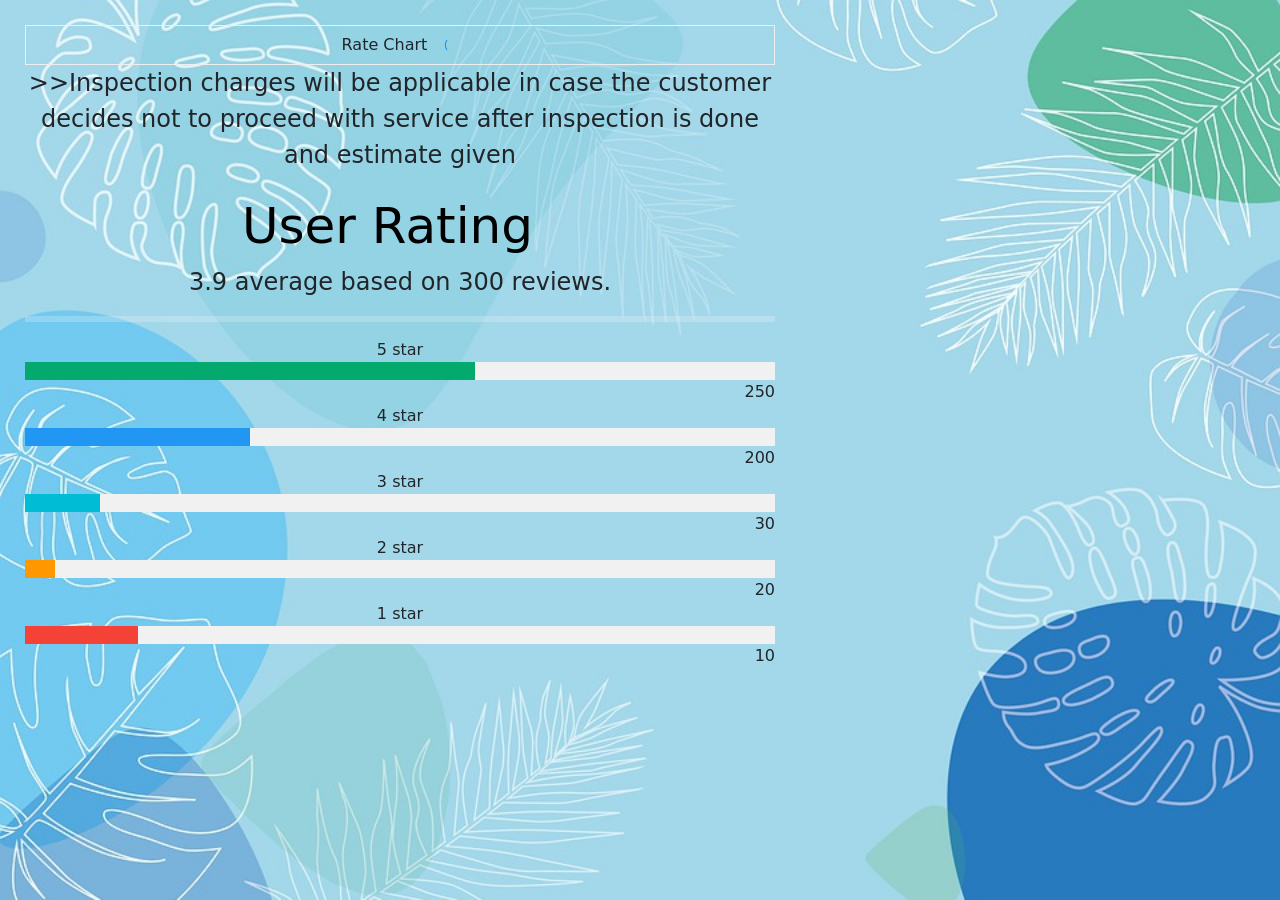
<file: acservice.html>
<!DOCTYPE html>
<html lang="en">
<head>
  <link rel="stylesheet" href="service.css">
  <link href="https://cdn.jsdelivr.net/npm/bootstrap@5.2.2/dist/css/bootstrap.min.css" rel="stylesheet">
  <body>
  <section id="service">
  <div class="columns">
    <ul class="price">
      <button class="btn">Rate Chart</button>
      <div class="dropdown">
        <button class="btn" style="border-left:1px solid #0d8bf2">
          <i class="fa fa-caret-down"></i>
        </button>
            <div class="dropdown-content">
              <a href="loginregister.html">Inspection Charges -- ₹ 300</a>
              <a href="loginregister.html">General Service -- ₹ 449</a>
              <a href="loginregister.html">Installation Charge (Window AC) -- ₹ 600</a>
              <a href="loginregister.html">Uninstallation Charge (Window AC) -- ₹ 500</a>
              <a href="loginregister.html">Installation Charge (Split AC) -- ₹ 1300</a>
              <a href="loginregister.html">Uninstallation Charge (Split AC)-- ₹ 750</a>
              <a href="loginregister.html">Gas Charging 1 Tonne -- ₹ 1800</a>
              <a href="loginregister.html">Gas Charging 1.5 Tonne -- ₹ 2200</a>
              <a href="loginregister.html">Gas Charging 2 Tonne -- ₹ 2600</a>

            </div>
      </div>
    </ul>
    <p>>>Inspection charges will be applicable in case the customer decides not to proceed with service after inspection is done and estimate given</p>
 <span class="heading">User Rating</span>
 <span class="fa fa-star checked"></span>
 <span class="fa fa-star checked"></span>
 <span class="fa fa-star checked"></span>
 <span class="fa fa-star checked"></span>
 <span class="fa fa-star"></span>
 <p>3.9 average based on 300 reviews.</p>
 <hr style="border:3px solid #f1f1f1">
 
 <div class="row">
   <div class="side">
     <div>5 star</div>
   </div>
   <div class="middle">
     <div class="bar-container">
       <div class="bar-5"></div>
     </div>
   </div>
   <div class="side right">
     <div>250</div>
   </div>
   <div class="side">
     <div>4 star</div>
   </div>
   <div class="middle">
     <div class="bar-container">
       <div class="bar-4"></div>
     </div>
   </div>
   <div class="side right">
     <div>200</div>
   </div>
   <div class="side">
     <div>3 star</div>
   </div>
   <div class="middle">
     <div class="bar-container">
       <div class="bar-3"></div>
     </div>
   </div>
   <div class="side right">
     <div>30</div>
   </div>
   <div class="side">
     <div>2 star</div>
   </div>
   <div class="middle">
     <div class="bar-container">
       <div class="bar-2"></div>
     </div>
   </div>
   <div class="side right">
     <div>20</div>
   </div>
   <div class="side">
     <div>1 star</div>
   </div>
   <div class="middle">
     <div class="bar-container">
       <div class="bar-1"></div>
     </div>
   </div>
   <div class="side right">
     <div>10</div>
   </div>
 </div>
</body>
</file>
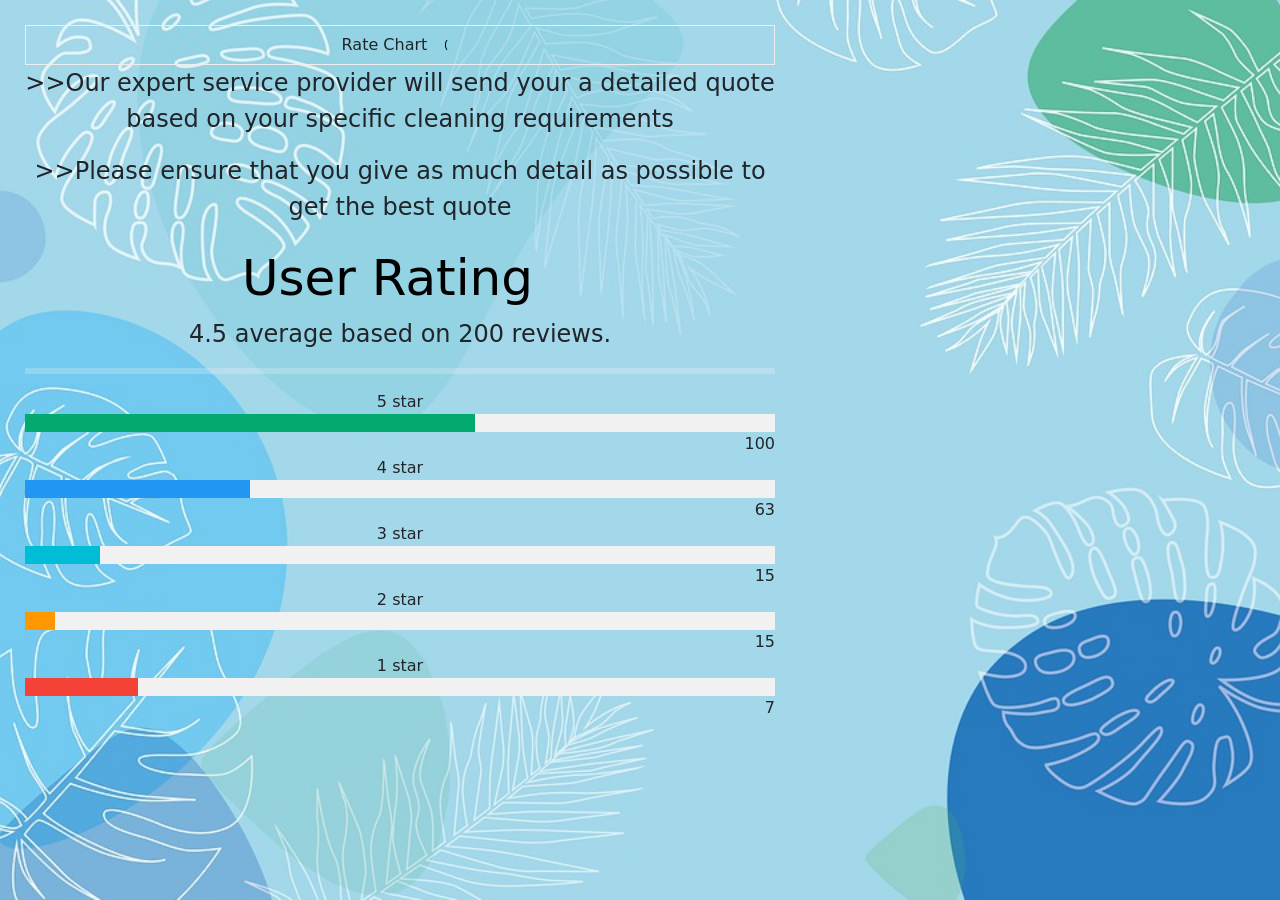
<file: cleaning.html>
<!DOCTYPE html>
<html lang="en">
<head>
  <link rel="stylesheet" href="service.css">
  <link href="https://cdn.jsdelivr.net/npm/bootstrap@5.2.2/dist/css/bootstrap.min.css" rel="stylesheet">
  <section id="service">
  <div class="columns">
    <ul class="price">
      <button class="btn">Rate Chart</button>
<div class="dropdown">
  <button class="btn" style="border-left:1px solid black">
    <i class="fa fa-caret-down"></i>
  </button>
      <div class="dropdown-content">
        <a href="loginregister.html">Regular deep cleaning-- ₹699</a>
        <a href="loginregister.html">Descaling -- ₹889</a>
        <a href="loginregister.html">Premium -- ₹1199</a>
      </div>
</div>
    </ul>
    <p>>>Our expert service provider will send your a detailed quote based on your specific cleaning requirements</p>
    <p>>>Please ensure that you give as much detail as possible to get the best quote</p>
 <span class="heading">User Rating</span>
 <span class="fa fa-star checked"></span>
 <span class="fa fa-star checked"></span>
 <span class="fa fa-star checked"></span>
 <span class="fa fa-star checked"></span>
 <span class="fa fa-star"></span>
 <p>4.5 average based on 200 reviews.</p>
 <hr style="border:3px solid #f1f1f1">
 
 <div class="row">
   <div class="side">
     <div>5 star</div>
   </div>
   <div class="middle">
     <div class="bar-container">
       <div class="bar-5"></div>
     </div>
   </div>
   <div class="side right">
     <div>100</div>
   </div>
   <div class="side">
     <div>4 star</div>
   </div>
   <div class="middle">
     <div class="bar-container">
       <div class="bar-4"></div>
     </div>
   </div>
   <div class="side right">
     <div>63</div>
   </div>
   <div class="side">
     <div>3 star</div>
   </div>
   <div class="middle">
     <div class="bar-container">
       <div class="bar-3"></div>
     </div>
   </div>
   <div class="side right">
     <div>15</div>
   </div>
   <div class="side">
     <div>2 star</div>
   </div>
   <div class="middle">
     <div class="bar-container">
       <div class="bar-2"></div>
     </div>
   </div>
   <div class="side right">
     <div>15</div>
   </div>
   <div class="side">
     <div>1 star</div>
   </div>
   <div class="middle">
     <div class="bar-container">
       <div class="bar-1"></div>
     </div>
   </div>
   <div class="side right">
     <div>7</div>
   </div>
 </div>
</file>
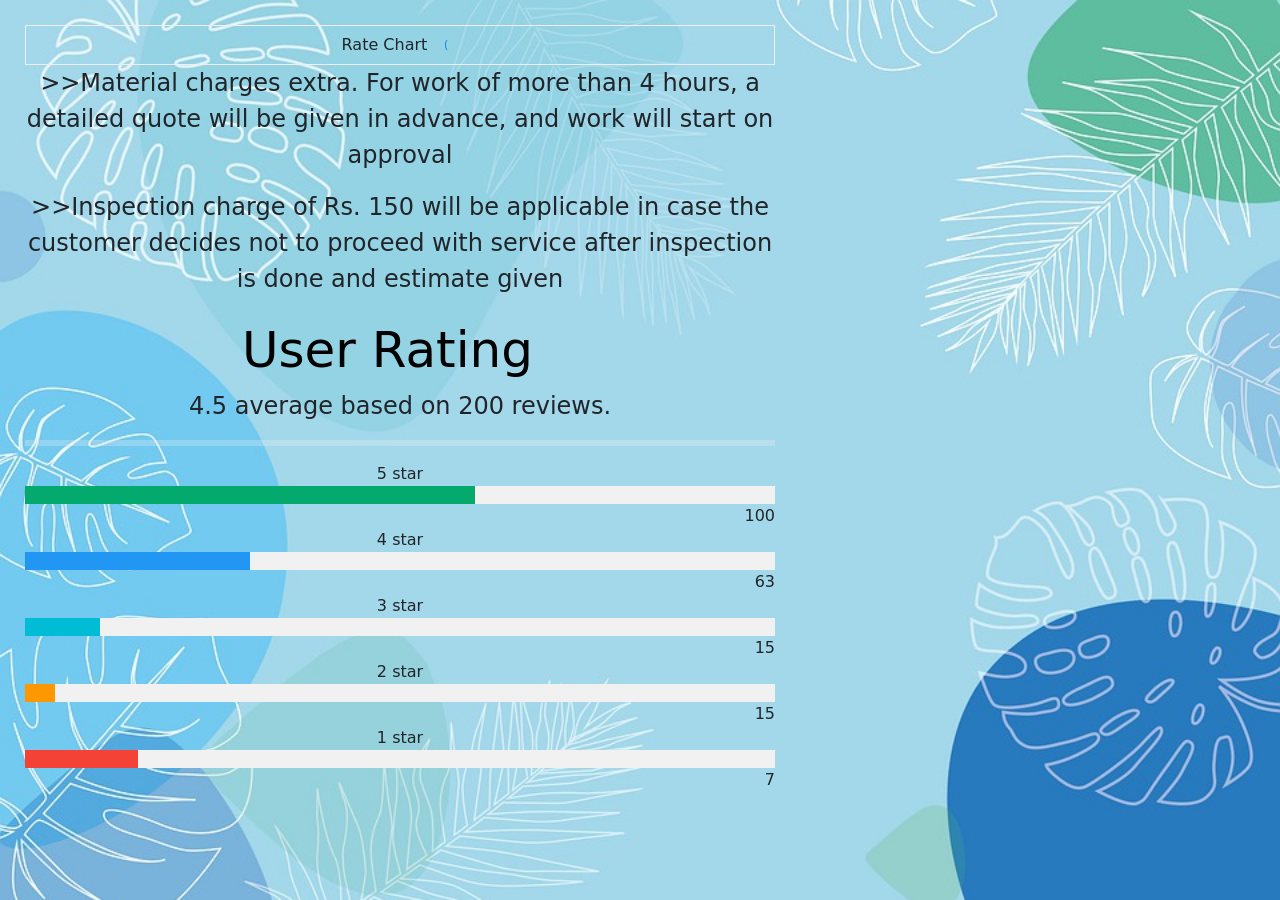
<file: electrician.html>
<!DOCTYPE html>
<html lang="en">
<head>
  <link rel="stylesheet" href="service.css">
  <link href="https://cdn.jsdelivr.net/npm/bootstrap@5.2.2/dist/css/bootstrap.min.css" rel="stylesheet">
  <section id="service">
  <div class="columns">
    <ul class="price">
      <button class="btn">Rate Chart</button>
      <div class="dropdown">
        <button class="btn" style="border-left:1px solid #0d8bf2">
          <i class="fa fa-caret-down"></i>
        </button>
            <div class="dropdown-content">
              <a href="loginregister.html">First 1 Hrs -- ₹329</a>
              <a href="loginregister.html">Upto 1.5 Hrs -- ₹449</a>
              <a href="loginregister.html">Upto 2 Hrs -- ₹549</a>
              <a href="loginregister.html">Upto 2.5 Hrs -- ₹639</a>
              <a href="loginregister.html">Upto 3 Hrs -- ₹729</a>
              <a href="loginregister.html">Upto 3.5 Hrs -- ₹ 809</a>

            </div>
      </div>
    </ul>
    <p>>>Material charges extra. For work of more than 4 hours, a detailed quote will be given in advance, and work will start on approval</p>
    <p>>>Inspection charge of Rs. 150 will be applicable in case the customer decides not to proceed with service after inspection is done and estimate given</p>
 <span class="heading">User Rating</span>
 <span class="fa fa-star checked"></span>
 <span class="fa fa-star checked"></span>
 <span class="fa fa-star checked"></span>
 <span class="fa fa-star checked"></span>
 <span class="fa fa-star"></span>
 <p>4.5 average based on 200 reviews.</p>
 <hr style="border:3px solid #f1f1f1">
 
 <div class="row">
   <div class="side">
     <div>5 star</div>
   </div>
   <div class="middle">
     <div class="bar-container">
       <div class="bar-5"></div>
     </div>
   </div>
   <div class="side right">
     <div>100</div>
   </div>
   <div class="side">
     <div>4 star</div>
   </div>
   <div class="middle">
     <div class="bar-container">
       <div class="bar-4"></div>
     </div>
   </div>
   <div class="side right">
     <div>63</div>
   </div>
   <div class="side">
     <div>3 star</div>
   </div>
   <div class="middle">
     <div class="bar-container">
       <div class="bar-3"></div>
     </div>
   </div>
   <div class="side right">
     <div>15</div>
   </div>
   <div class="side">
     <div>2 star</div>
   </div>
   <div class="middle">
     <div class="bar-container">
       <div class="bar-2"></div>
     </div>
   </div>
   <div class="side right">
     <div>15</div>
   </div>
   <div class="side">
     <div>1 star</div>
   </div>
   <div class="middle">
     <div class="bar-container">
       <div class="bar-1"></div>
     </div>
   </div>
   <div class="side right">
     <div>7</div>
   </div>
 </div>
</file>
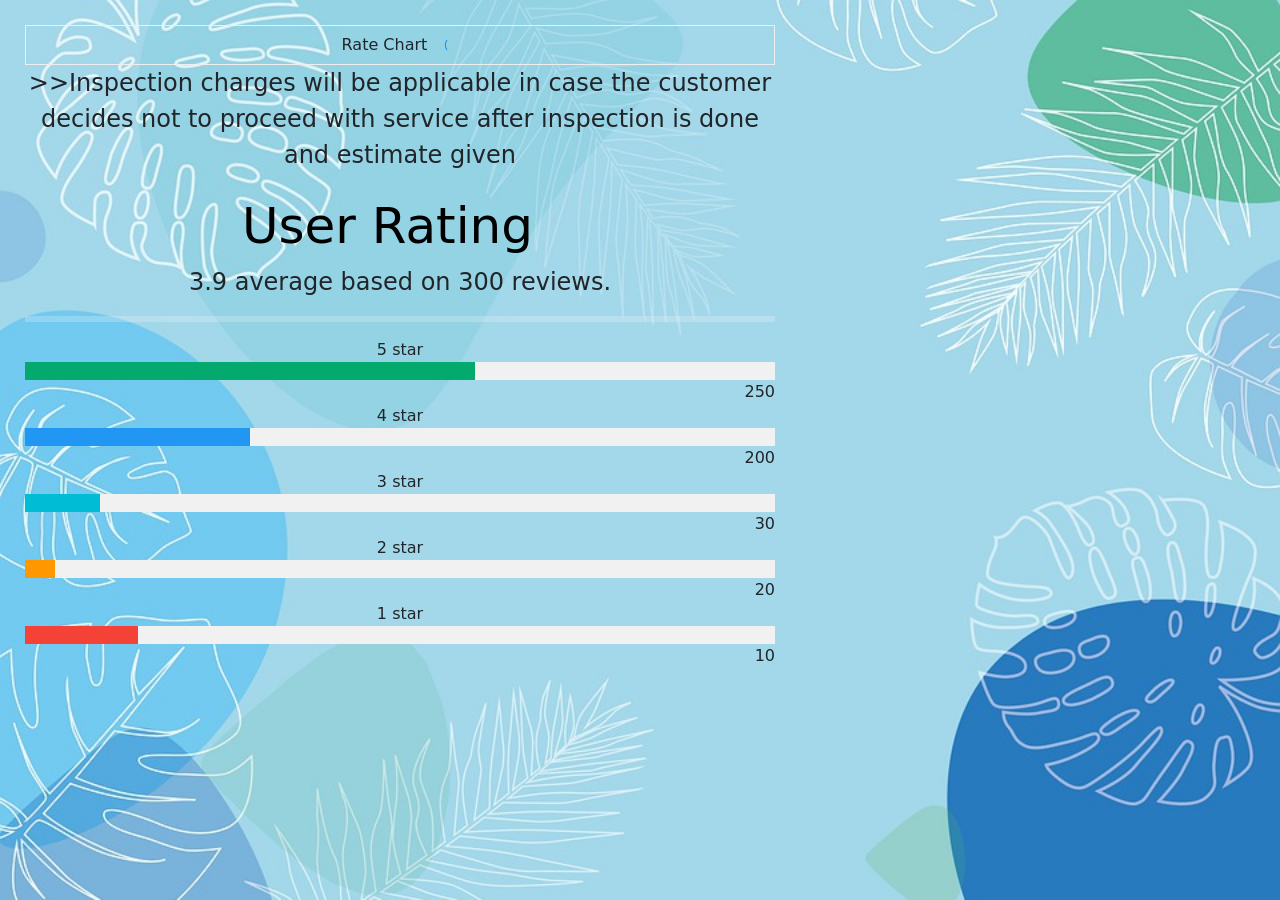
<file: laundry.html>
<!DOCTYPE html>
<html lang="en">
<head>
  <link rel="stylesheet" href="service.css">
  <link href="https://cdn.jsdelivr.net/npm/bootstrap@5.2.2/dist/css/bootstrap.min.css" rel="stylesheet">
  <section id="service">
  <div class="columns">
    <ul class="price">
      <button class="btn">Rate Chart</button>
      <div class="dropdown">
        <button class="btn" style="border-left:1px solid #0d8bf2">
          <i class="fa fa-caret-down"></i>
        </button>
            <div class="dropdown-content">
              <a href="loginregister.html">Up to weight 4.5 kgs -- ₹269 – ₹300</a>
              <a href="loginregister.html">Up to weight 5.5 kgs -- ₹299 – ₹330</a>
              <a href="loginregister.html">Up to weight 6.5 kgs -- ₹289 – ₹310</a>
              <a href="loginregister.html">Up to weight 7 kgs   -- ₹309 – ₹350</a>
              <a href="loginregister.html">Blanket/ Quilt -- ₹369 – ₹400</a>
              <a href="loginregister.html">Silk Saree -- ₹299 – ₹350</a>
              <a href="loginregister.html">Curtain -- ₹379 – ₹410</a>
              <a href="loginregister.html">Lehenga -- ₹699 – ₹760</a>

            </div>
      </div>
    </ul>
    <p>>>Inspection charges will be applicable in case the customer decides not to proceed with service after inspection is done and estimate given</p>
 <span class="heading">User Rating</span>
 <span class="fa fa-star checked"></span>
 <span class="fa fa-star checked"></span>
 <span class="fa fa-star checked"></span>
 <span class="fa fa-star checked"></span>
 <span class="fa fa-star"></span>
 <p>3.9 average based on 300 reviews.</p>
 <hr style="border:3px solid #f1f1f1">
 
 <div class="row">
   <div class="side">
     <div>5 star</div>
   </div>
   <div class="middle">
     <div class="bar-container">
       <div class="bar-5"></div>
     </div>
   </div>
   <div class="side right">
     <div>250</div>
   </div>
   <div class="side">
     <div>4 star</div>
   </div>
   <div class="middle">
     <div class="bar-container">
       <div class="bar-4"></div>
     </div>
   </div>
   <div class="side right">
     <div>200</div>
   </div>
   <div class="side">
     <div>3 star</div>
   </div>
   <div class="middle">
     <div class="bar-container">
       <div class="bar-3"></div>
     </div>
   </div>
   <div class="side right">
     <div>30</div>
   </div>
   <div class="side">
     <div>2 star</div>
   </div>
   <div class="middle">
     <div class="bar-container">
       <div class="bar-2"></div>
     </div>
   </div>
   <div class="side right">
     <div>20</div>
   </div>
   <div class="side">
     <div>1 star</div>
   </div>
   <div class="middle">
     <div class="bar-container">
       <div class="bar-1"></div>
     </div>
   </div>
   <div class="side right">
     <div>10</div>
   </div>
 </div>
</file>
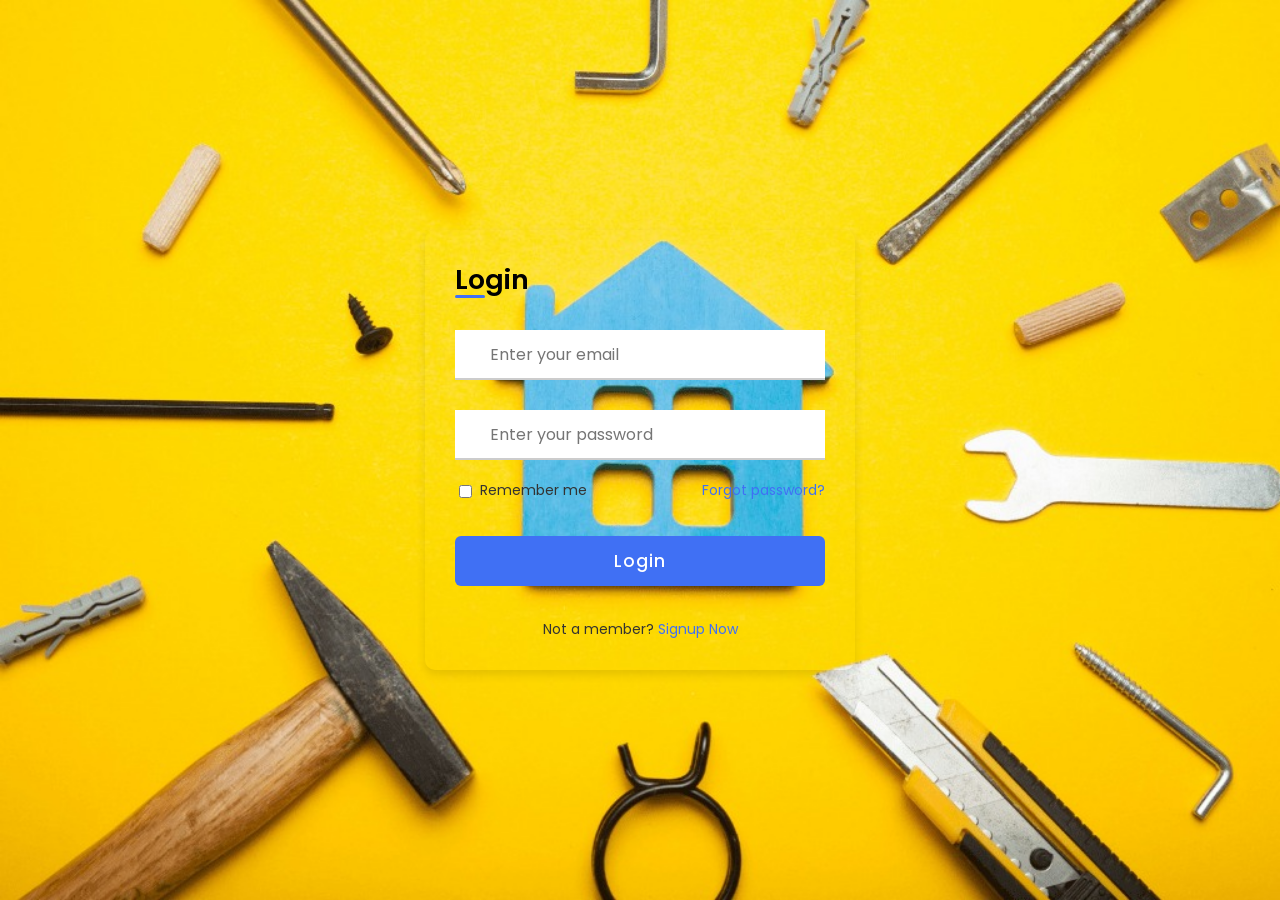
<file: loginregister.html>
<!DOCTYPE html>
<html lang="en">
<head>
    <meta charset="UTF-8">
    <meta http-equiv="X-UA-Compatible" content="IE=edge">
    <meta name="viewport" content="width=device-width, initial-scale=1.0">
    <link rel="stylesheet" href="https://unicons.iconscout.com/release/v4.0.0/css/line.css">
    <link rel="stylesheet" href="loginregister.css">
</head>
<body>
    
    <div class="container">
        <div class="forms">
            <div class="form login">
                <span class="title">Login</span>

                <form action="#">
                    <div class="input-field">
                        <input type="text" placeholder="Enter your email" required>
                        <i class="uil uil-envelope icon"></i>
                    </div>
                    <div class="input-field">
                        <input type="password" class="password" placeholder="Enter your password" required>
                        <i class="uil uil-lock icon"></i>
                        <i class="uil uil-eye-slash showHidePw"></i>
                    </div>

                    <div class="checkbox-text">
                        <div class="checkbox-content">
                            <input type="checkbox" id="logCheck">
                            <label for="logCheck" class="text">Remember me</label>
                        </div>
                        
                        <a href="#" class="text">Forgot password?</a>
                    </div>

                    <div class="input-field button">
                        <a href="pop.html">
                        <input type="button" value="Login">
                        </a>
                    </div>
                </form>

                <div class="login-signup">
                    <span class="text">Not a member?
                        <a href="#" class="text signup-link">Signup Now</a>
                    </span>
                </div>
            </div>
            <div class="form signup">
                <span class="title">Registration</span>

                <form action="#">
                    <div class="input-field">
                        <input type="text" placeholder="Enter your name" required>
                        <i class="uil uil-user"></i>
                    </div>
                    <div class="input-field">
                        <input type="text" placeholder="Enter your email" required>
                        <i class="uil uil-envelope icon"></i>
                    </div>
                    <div class="input-field">
                        <input type="password" class="password" placeholder="Create a password" required>
                        <i class="uil uil-lock icon"></i>
                    </div>
                    <div class="input-field">
                        <input type="password" class="password" placeholder="Confirm a password" required>
                        <i class="uil uil-lock icon"></i>
                        <i class="uil uil-eye-slash showHidePw"></i>
                    </div>

                    <div class="checkbox-text">
                        <div class="checkbox-content">
                            <input type="checkbox" id="termCon">
                            <label for="termCon" class="text">I accepted all terms and conditions</label>
                        </div>
                    </div>

                    <div class="input-field button">
                        <a href="submitbutton.html">
                        <input type="button" value="Signup">
                        </a>
                    </div> 
                </form>

                <div class="login-signup">
                    <span class="text">Already a member?
                        <a href="#" class="text login-link">Login Now</a>
                    </span>
                </div>
            </div>
        </div>
    </div>
    
    <script>
        const container = document.querySelector(".container"),
      pwShowHide = document.querySelectorAll(".showHidePw"),
      pwFields = document.querySelectorAll(".password"),
      signUp = document.querySelector(".signup-link"),
      login = document.querySelector(".login-link");
    pwShowHide.forEach(eyeIcon =>{
        eyeIcon.addEventListener("click", ()=>{
            pwFields.forEach(pwField =>{
                if(pwField.type ==="password"){
                    pwField.type = "text";

                    pwShowHide.forEach(icon =>{
                        icon.classList.replace("uil-eye-slash", "uil-eye");
                    })
                }else{
                    pwField.type = "password";

                    pwShowHide.forEach(icon =>{
                        icon.classList.replace("uil-eye", "uil-eye-slash");
                    })
                }
            }) 
        })
    })
    signUp.addEventListener("click", ( )=>{
        container.classList.add("active");
    });
    login.addEventListener("click", ( )=>{
        container.classList.remove("active");
    });
    </script>
</body>
</html>
</file>
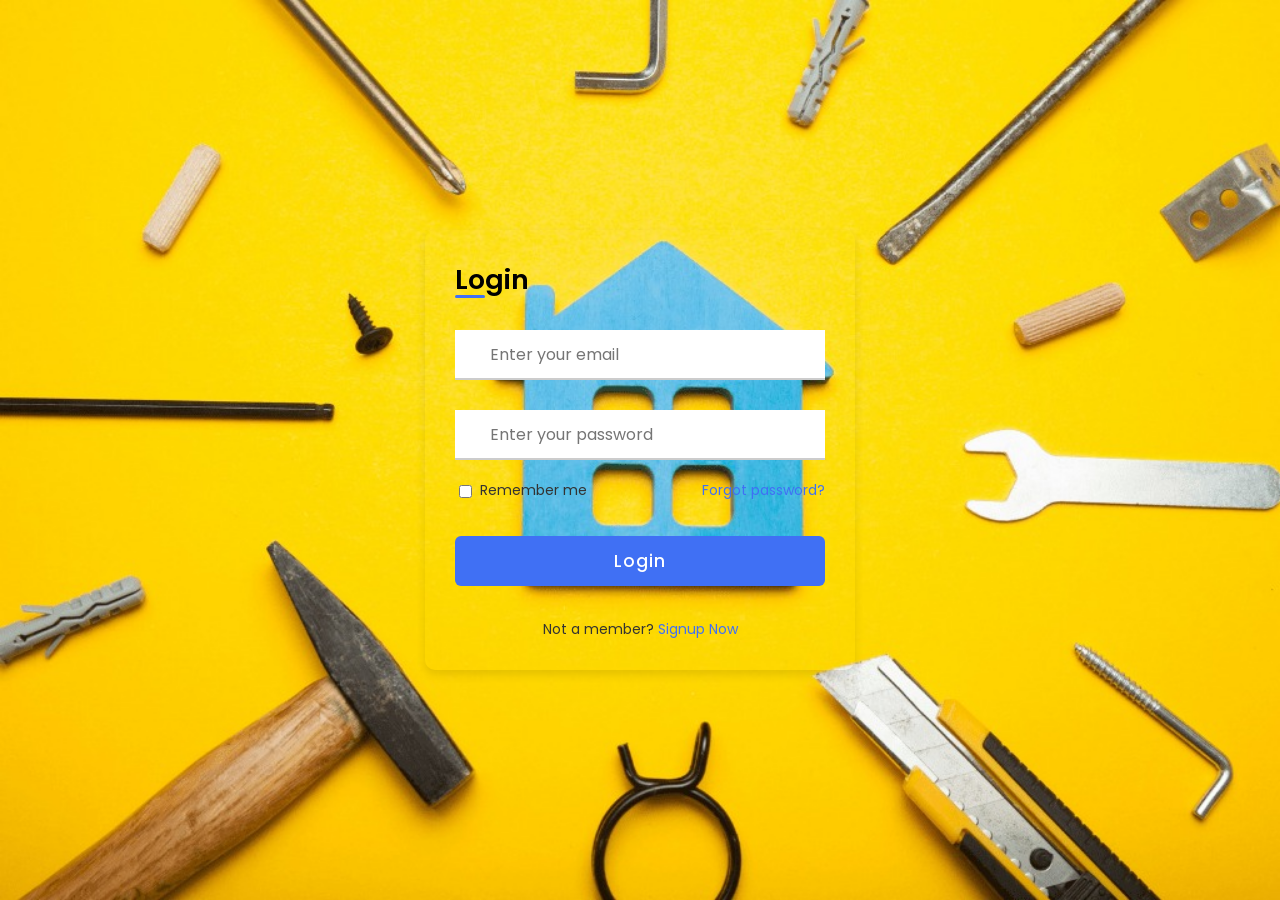
<file: loginregister1.html>
<!DOCTYPE html>
<html lang="en">
<head>
    <meta charset="UTF-8">
    <meta http-equiv="X-UA-Compatible" content="IE=edge">
    <meta name="viewport" content="width=device-width, initial-scale=1.0">
    <link rel="stylesheet" href="https://unicons.iconscout.com/release/v4.0.0/css/line.css">
    <link rel="stylesheet" href="loginregister.css">
</head>
<body>
    
    <div class="container">
        <div class="forms">
            <div class="form login">
                <span class="title">Login</span>

                <form action="#">
                    <div class="input-field">
                        <input type="text" placeholder="Enter your email" required>
                        <i class="uil uil-envelope icon"></i>
                    </div>
                    <div class="input-field">
                        <input type="password" class="password" placeholder="Enter your password" required>
                        <i class="uil uil-lock icon"></i>
                        <i class="uil uil-eye-slash showHidePw"></i>
                    </div>

                    <div class="checkbox-text">
                        <div class="checkbox-content">
                            <input type="checkbox" id="logCheck">
                            <label for="logCheck" class="text">Remember me</label>
                        </div>
                        
                        <a href="#" class="text">Forgot password?</a>
                    </div>

                    <div class="input-field button">
                        <a href="pop1.html">
                        <input type="button" value="Login">
                        </a>
                    </div>
                </form>

                <div class="login-signup">
                    <span class="text">Not a member?
                        <a href="#" class="text signup-link">Signup Now</a>
                    </span>
                </div>
            </div>
            <div class="form signup">
                <span class="title">Registration</span>

                <form action="#">
                    <div class="input-field">
                        <input type="text" placeholder="Enter your name" required>
                        <i class="uil uil-user"></i>
                    </div>
                    <div class="input-field">
                        <input type="text" placeholder="Enter your email" required>
                        <i class="uil uil-envelope icon"></i>
                    </div>
                    <div class="input-field">
                        <input type="password" class="password" placeholder="Create a password" required>
                        <i class="uil uil-lock icon"></i>
                    </div>
                    <div class="input-field">
                        <input type="password" class="password" placeholder="Confirm a password" required>
                        <i class="uil uil-lock icon"></i>
                        <i class="uil uil-eye-slash showHidePw"></i>
                    </div>

                    <div class="checkbox-text">
                        <div class="checkbox-content">
                            <input type="checkbox" id="termCon">
                            <label for="termCon" class="text">I accepted all terms and conditions</label>
                        </div>
                    </div>

                    <div class="input-field button">
                        <a href="submitbutton.html">
                        <input type="button" value="Signup">
                        </a>
                    </div> 
                </form>

                <div class="login-signup">
                    <span class="text">Already a member?
                        <a href="#" class="text login-link">Login Now</a>
                    </span>
                </div>
            </div>
        </div>
    </div>
    
    <script>
        const container = document.querySelector(".container"),
      pwShowHide = document.querySelectorAll(".showHidePw"),
      pwFields = document.querySelectorAll(".password"),
      signUp = document.querySelector(".signup-link"),
      login = document.querySelector(".login-link");
    pwShowHide.forEach(eyeIcon =>{
        eyeIcon.addEventListener("click", ()=>{
            pwFields.forEach(pwField =>{
                if(pwField.type ==="password"){
                    pwField.type = "text";

                    pwShowHide.forEach(icon =>{
                        icon.classList.replace("uil-eye-slash", "uil-eye");
                    })
                }else{
                    pwField.type = "password";

                    pwShowHide.forEach(icon =>{
                        icon.classList.replace("uil-eye", "uil-eye-slash");
                    })
                }
            }) 
        })
    })
    signUp.addEventListener("click", ( )=>{
        container.classList.add("active");
    });
    login.addEventListener("click", ( )=>{
        container.classList.remove("active");
    });
    </script>
</body>
</html>
</file>
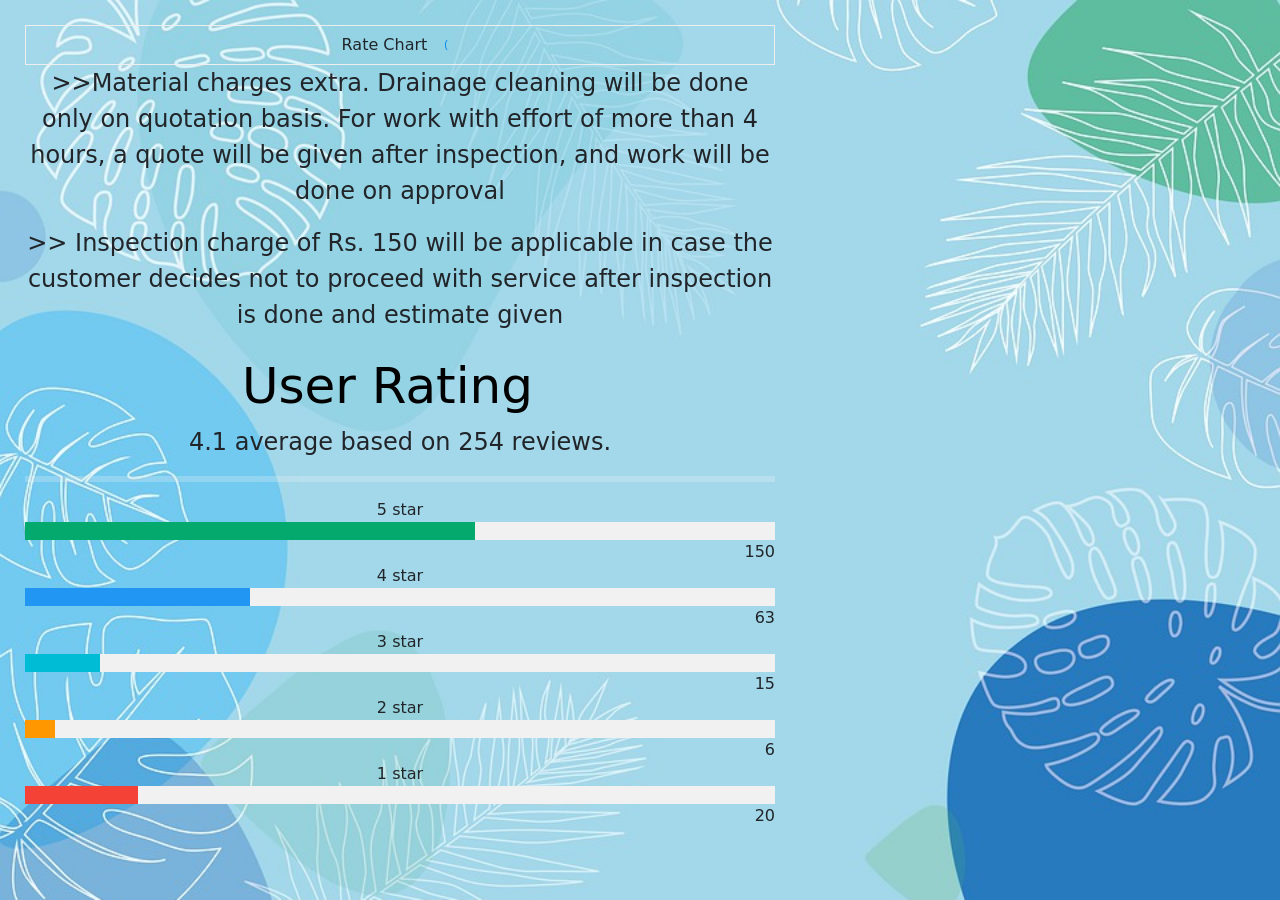
<file: plumbing.html>
<!DOCTYPE html>
<html lang="en">
<head>
  <link rel="stylesheet" href="service.css">
  <link href="https://cdn.jsdelivr.net/npm/bootstrap@5.2.2/dist/css/bootstrap.min.css" rel="stylesheet">
  <section id="service">
  <div class="columns">
    <ul class="price">
      <button class="btn">Rate Chart</button>
      <div class="dropdown">
        <button class="btn" style="border-left:1px solid #0d8bf2">
          <i class="fa fa-caret-down"></i>
        </button>
            <div class="dropdown-content">
              <a href="loginregister.html">First 1 Hrs -- ₹329</a>
              <a href="loginregister.html">Upto 1.5 Hrs -- ₹449</a>
              <a href="loginregister.html">Upto 2 Hrs -- ₹549</a>
              <a href="loginregister.html">Upto 2.5 Hrs -- ₹639</a>
              <a href="loginregister.html">Upto 3 Hrs -- ₹729</a>
              <a href="loginregister.html">Upto 3.5 Hrs -- ₹ 809</a>

            </div>
      </div>
    </ul>
    <p>>>Material charges extra. Drainage cleaning will be done only on quotation basis. For work with effort of more than 4 hours, a quote will be given after inspection, and work will be done on approval</p>
 <p>>> Inspection charge of Rs. 150 will be applicable in case the customer decides not to proceed with service after inspection is done and estimate given</p>
  
 <span class="heading">User Rating</span>
 <span class="fa fa-star checked"></span>
 <span class="fa fa-star checked"></span>
 <span class="fa fa-star checked"></span>
 <span class="fa fa-star checked"></span>
 <span class="fa fa-star"></span>
 <p>4.1 average based on 254 reviews.</p>
 <hr style="border:3px solid #f1f1f1">
 
 <div class="row">
   <div class="side">
     <div>5 star</div>
   </div>
   <div class="middle">
     <div class="bar-container">
       <div class="bar-5"></div>
     </div>
   </div>
   <div class="side right">
     <div>150</div>
   </div>
   <div class="side">
     <div>4 star</div>
   </div>
   <div class="middle">
     <div class="bar-container">
       <div class="bar-4"></div>
     </div>
   </div>
   <div class="side right">
     <div>63</div>
   </div>
   <div class="side">
     <div>3 star</div>
   </div>
   <div class="middle">
     <div class="bar-container">
       <div class="bar-3"></div>
     </div>
   </div>
   <div class="side right">
     <div>15</div>
   </div>
   <div class="side">
     <div>2 star</div>
   </div>
   <div class="middle">
     <div class="bar-container">
       <div class="bar-2"></div>
     </div>
   </div>
   <div class="side right">
     <div>6</div>
   </div>
   <div class="side">
     <div>1 star</div>
   </div>
   <div class="middle">
     <div class="bar-container">
       <div class="bar-1"></div>
     </div>
   </div>
   <div class="side right">
     <div>20</div>
   </div>
 </div>
</file>
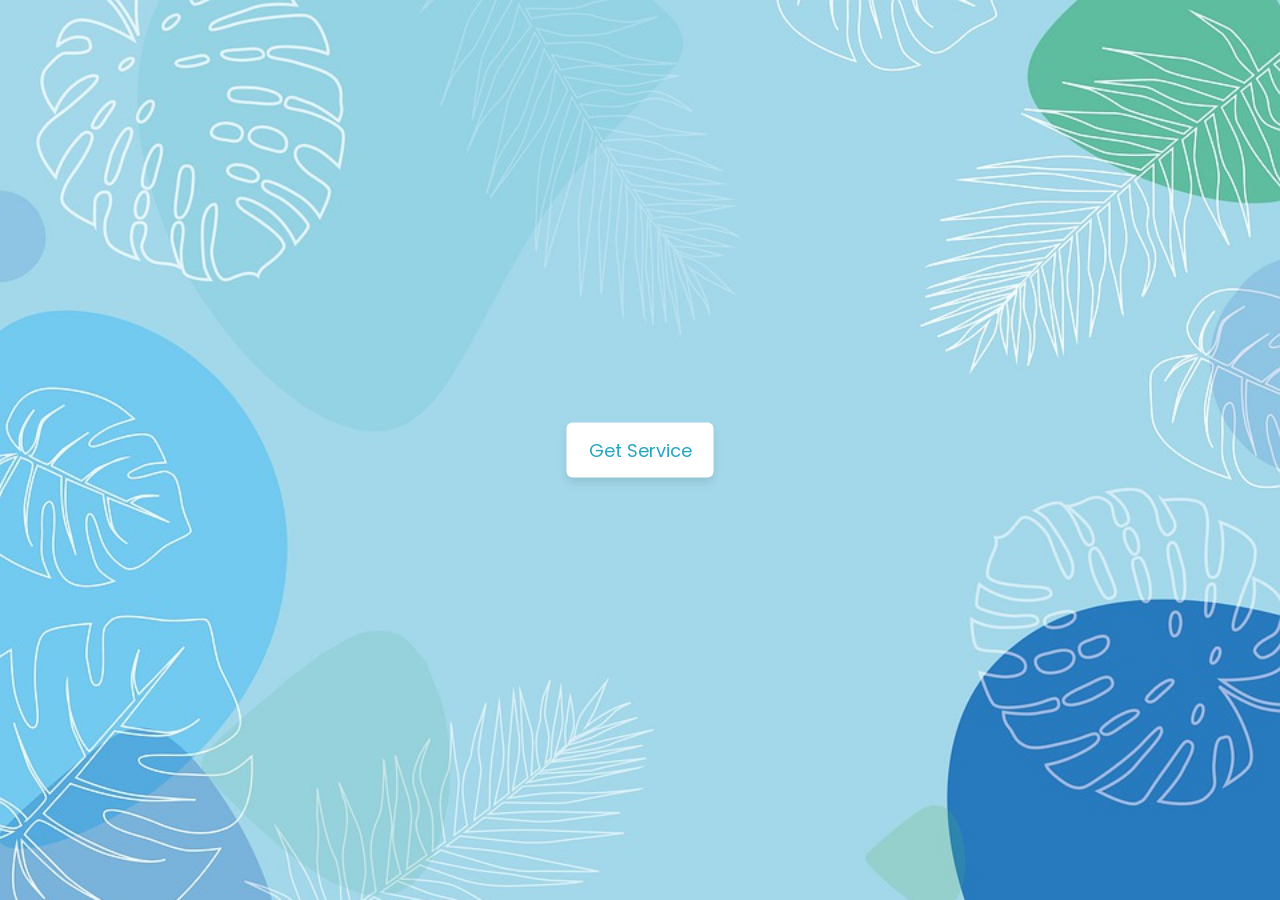
<file: pop.html>
<!DOCTYPE html>

<html lang="en">
  <head>
    <meta charset="UTF-8" />
    <meta http-equiv="X-UA-Compatible" content="IE=edge" />
    <meta name="viewport" content="width=device-width, initial-scale=1.0" />
    <link rel="stylesheet" href="pop.css" />
   
    <link rel="stylesheet" href="https://cdnjs.cloudflare.com/ajax/libs/font-awesome/6.2.0/css/all.min.css"/>
  </head>
  <body>
    <section>
      <button class="show-modal">Get Service</button>
      <span class="overlay"></span>

      <div class="modal-box">
        <i class="fa-regular fa-circle-check"></i>
        <h2>Booked</h2>
        <h3>Thank You for Being Our Valued Customer.</h3>

        <div class="button">
          <a href="index.html" class="btn login">ok close</a>
        </div>
      </div>
    </section>

    <script>
      const section = document.querySelector("section"),
        overlay = document.querySelector(".overlay"),
        showBtn = document.querySelector(".show-modal"),
        closeBtn = document.querySelector(".close-btn");

      showBtn.addEventListener("click", () => section.classList.add("active"));

      overlay.addEventListener("click", () =>
        section.classList.remove("active")
      );

      closeBtn.addEventListener("click", () =>
        section.classList.remove("active")
      );
    </script>
  </body>
</html>
</file>
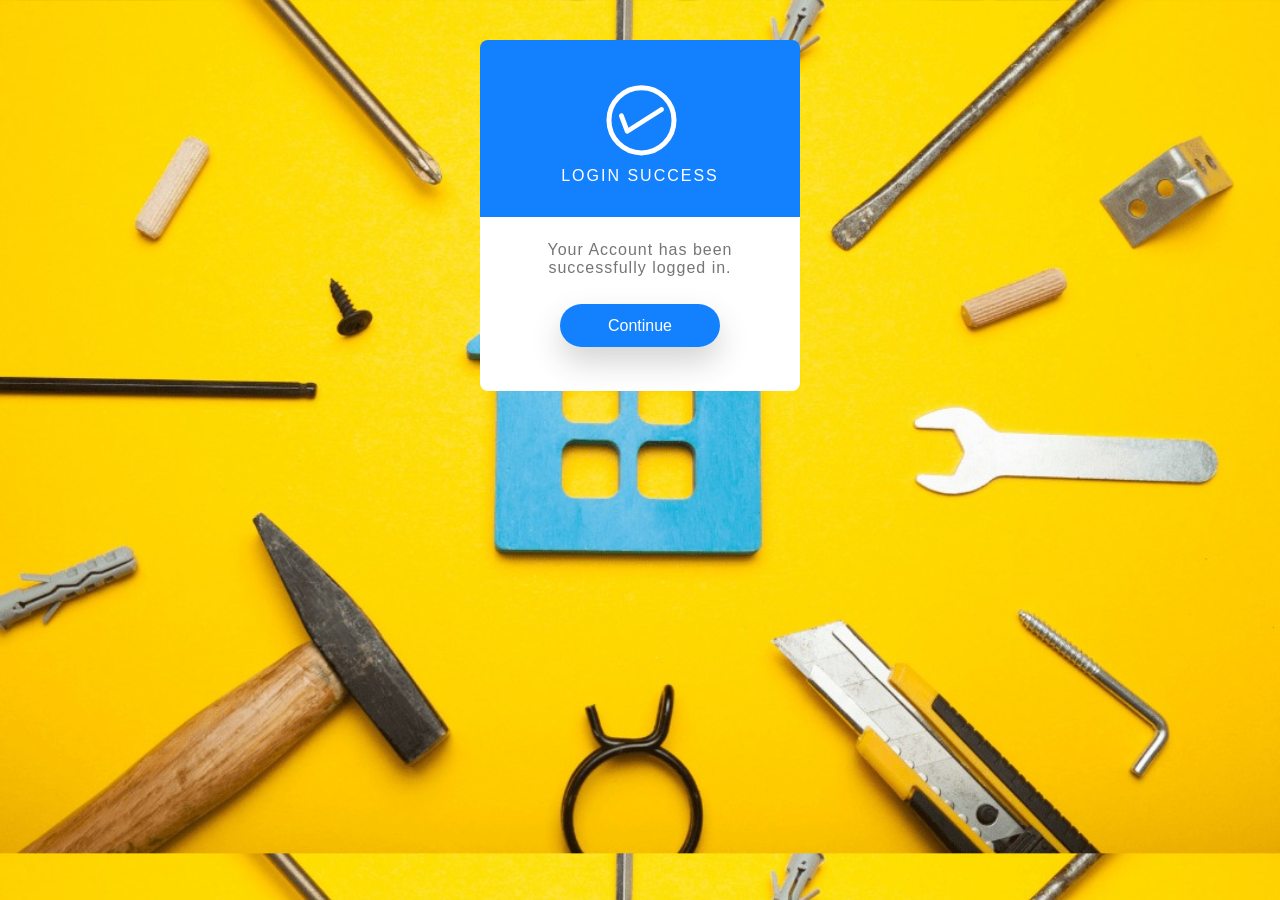
<file: pop1.html>
<!DOCTYPE html>
<html lang="en">
<head>
  <link rel="stylesheet" href="submit.css">
<div id='card' class="animated fadeIn">
  <div id='upper-side'>
    <?xml version="1.0" encoding="utf-8"?>
      <!DOCTYPE svg PUBLIC "-//W3C//DTD SVG 1.1//EN" "http://www.w3.org/Graphics/SVG/1.1/DTD/svg11.dtd">
      <svg version="1.1" id="checkmark" xmlns="http://www.w3.org/2000/svg" xmlns:xlink="http://www.w3.org/1999/xlink" x="0px" y="0px" xml:space="preserve">
        <path d="M131.583,92.152l-0.026-0.041c-0.713-1.118-2.197-1.447-3.316-0.734l-31.782,20.257l-4.74-12.65
	c-0.483-1.29-1.882-1.958-3.124-1.493l-0.045,0.017c-1.242,0.465-1.857,1.888-1.374,3.178l5.763,15.382
	c0.131,0.351,0.334,0.65,0.579,0.898c0.028,0.029,0.06,0.052,0.089,0.08c0.08,0.073,0.159,0.147,0.246,0.209
	c0.071,0.051,0.147,0.091,0.222,0.133c0.058,0.033,0.115,0.069,0.175,0.097c0.081,0.037,0.165,0.063,0.249,0.091
	c0.065,0.022,0.128,0.047,0.195,0.063c0.079,0.019,0.159,0.026,0.239,0.037c0.074,0.01,0.147,0.024,0.221,0.027
	c0.097,0.004,0.194-0.006,0.292-0.014c0.055-0.005,0.109-0.003,0.163-0.012c0.323-0.048,0.641-0.16,0.933-0.346l34.305-21.865
	C131.967,94.755,132.296,93.271,131.583,92.152z" />
        <circle fill="none" stroke="#ffffff" stroke-width="5" stroke-miterlimit="10" cx="109.486" cy="104.353" r="32.53" />
      </svg>
      <h3 id='status'>
      Login Success
    </h3>
  </div>
  <div id='lower-side'>
    <p id='message'>
      Your Account has been successfully logged in.
    </p>
    <a href="index.html" id="contBtn">Continue</a>
  </div>
</div>
</file>
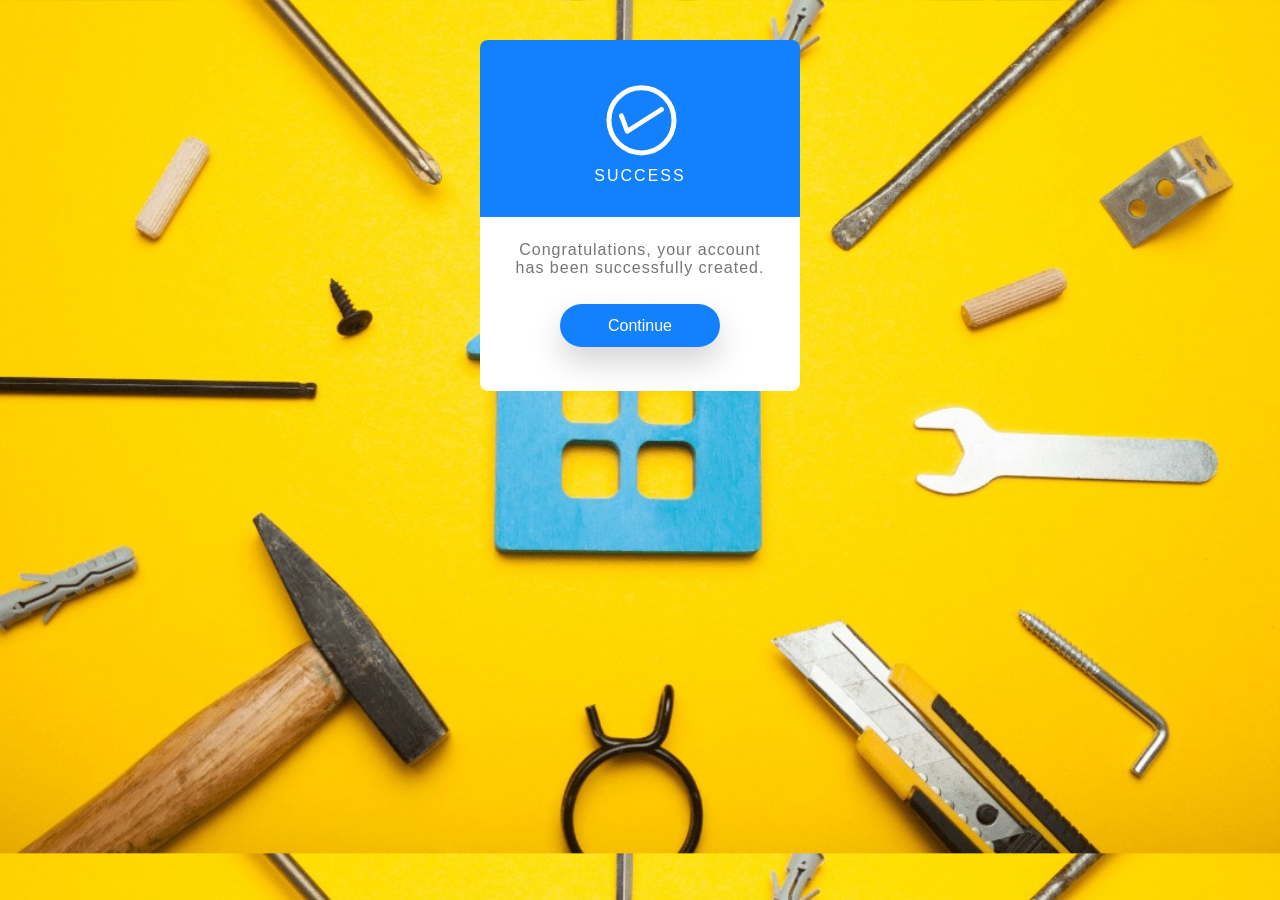
<file: submitbutton.html>
<!DOCTYPE html>
<html lang="en">
<head>
  <link rel="stylesheet" href="submit.css">
<div id='card' class="animated fadeIn">
  <div id='upper-side'>
    <?xml version="1.0" encoding="utf-8"?>
      <!DOCTYPE svg PUBLIC "-//W3C//DTD SVG 1.1//EN" "http://www.w3.org/Graphics/SVG/1.1/DTD/svg11.dtd">
      <svg version="1.1" id="checkmark" xmlns="http://www.w3.org/2000/svg" xmlns:xlink="http://www.w3.org/1999/xlink" x="0px" y="0px" xml:space="preserve">
        <path d="M131.583,92.152l-0.026-0.041c-0.713-1.118-2.197-1.447-3.316-0.734l-31.782,20.257l-4.74-12.65
	c-0.483-1.29-1.882-1.958-3.124-1.493l-0.045,0.017c-1.242,0.465-1.857,1.888-1.374,3.178l5.763,15.382
	c0.131,0.351,0.334,0.65,0.579,0.898c0.028,0.029,0.06,0.052,0.089,0.08c0.08,0.073,0.159,0.147,0.246,0.209
	c0.071,0.051,0.147,0.091,0.222,0.133c0.058,0.033,0.115,0.069,0.175,0.097c0.081,0.037,0.165,0.063,0.249,0.091
	c0.065,0.022,0.128,0.047,0.195,0.063c0.079,0.019,0.159,0.026,0.239,0.037c0.074,0.01,0.147,0.024,0.221,0.027
	c0.097,0.004,0.194-0.006,0.292-0.014c0.055-0.005,0.109-0.003,0.163-0.012c0.323-0.048,0.641-0.16,0.933-0.346l34.305-21.865
	C131.967,94.755,132.296,93.271,131.583,92.152z" />
        <circle fill="none" stroke="#ffffff" stroke-width="5" stroke-miterlimit="10" cx="109.486" cy="104.353" r="32.53" />
      </svg>
      <h3 id='status'>
      Success
    </h3>
  </div>
  <div id='lower-side'>
    <p id='message'>
      Congratulations, your account has been successfully created.
    </p>
    <a href="index.html" id="contBtn">Continue</a>
  </div>
</div>
</file>
<file: service.css>
@import url('https://fonts.googleapis.com/css2?family=Poppins:wght@300;400;500;600;700&display=swap');
  body{
    background:url(image\ 2.jpg ) !important;
    background-size: cover !important;  
  }
  .btn {
    background-color: #2196F3;
    color: black;
    padding: 50px;
    font-size: 16px;
    border:none;
    outline: black;
  }
  .dropdown {
    position: absolute;
    display: inline-block;
  }
  .dropdown-content {
    display: none;
    position: absolute;
    background-color: white;
    min-width: 160px;
    z-index: 1;
  }
  .dropdown-content a {
    color: black;
    padding: 12px 16px;
    text-decoration: none;
    display: block;
  }
  .dropdown-content a:hover {background-color: #ddd}
  .dropdown:hover .dropdown-content {
    display: block;
  }
  .btn:hover, .dropdown:hover .btn {
    background-color: white;
  } 
  p{
    font-style: arial;
    font-size: x-large;
    font-weight: 500;
    padding-left: 0px;
    flex:1 1 35rem;
    text-align: center;
  }
 
  .columns {
    float: left;
    width: 33.3%;
    padding: 5px;
    text-align: center;
  }
  .price {
    list-style-type: none;
    border: 1px solid #eee;
    margin: 0;
    padding: 0;
    -webkit-transition: 0.3s;
    transition: 0.3s;
    text-align: center;
  }
  .price:hover {
    box-shadow: 0 8px 12px 0 rgba(0,0,0,0.2)
  }
  .price .header {
    background-color: rgb(19, 178, 252);
    color: white;
    font-size: 25px;
  }
  .price li {
    border-bottom: 1px solid #eee;
    padding: 20px;
    text-align: center;
    font-weight: 800;
    
  }
  
  .price .grey {
    background-color: #eee;
    font-size: 20px;
    text-align: center;
  }
  
  .button {
    background-color: #04AA6D;
    border: none;
    color: white;
    padding: 10px 25px;
    text-align: center;
    text-decoration: none;
    font-size: 18px;
    
  }
   
    .columns {
      width: 100%;
      text-align: center;
    }
    td{
        padding: 5px
        
    }
  
  * {
    box-sizing: border-box;
    
  }
  
  body {
    font-family: Arial;
    margin: 0 auto; 
    max-width: 800px; 
    padding: 20px;
    text-align: center;
  }
  
  .heading {
    font-size: 50px;
    margin-right: 25px;
    color: black;
  }
  
  .fa {
    font-size: 25px;
  }
  
  .checked {
    color: orange;
  }

  .side {
    float: left;
    width: 15%;
    margin-top: 10px;
  }
  
  .middle {
    float: left;
    width: 70%;
    margin-top: 10px;
  }
  .right {
    text-align: right;
  }
  .row:after {
    content: "";
    display: table;
    clear: both;
    text-align: center;
  }
  .bar-container {
    width: 100%;
    background-color: #f1f1f1;
    text-align: center;
    color: white;
  }

  .bar-5 {width: 60%; height: 18px; background-color: #04AA6D;}
  .bar-4 {width: 30%; height: 18px; background-color: #2196F3;}
  .bar-3 {width: 10%; height: 18px; background-color: #00bcd4;}
  .bar-2 {width: 4%; height: 18px; background-color: #ff9800;}
  .bar-1 {width: 15%; height: 18px; background-color: #f44336;}
  @media (max-width: 400px) {
    .side, .middle {
      width: 100%;
    }
    .right {
      display: none;
    }
  }
</file>
<file: loginregister.css>
@import url('https://fonts.googleapis.com/css2?family=Poppins:wght@300;400;500;600;700&display=swap');

*{
    margin: 0;
    padding: 0;
    box-sizing: border-box;
    font-family: 'Poppins', sans-serif;
}

body{
    height: 100vh;
    display: flex;
    align-items: center;
    justify-content: center;
    background-image: url(home.jpeg);
    background-size: cover;
}
.container{
    position: relative;
    max-width: 430px;
    width: 100%;
    background: transparent;
    border-radius: 10px;
    box-shadow: 0 5px 10px rgba(0, 0, 0, 0.1);
    overflow: hidden;
    margin: 0 20px;
}

.container .forms{
    display: flex;
    align-items: center;
    height: 440px;
    width: 200%;
    transition: height 0.2s ease;
}


.container .form{
    width: 50%;
    padding: 30px;
    background-color: transparent;
    transition: margin-left 0.18s ease;
}

.container.active .login{
    margin-left: -50%;
    opacity: 0;
    transition: margin-left 0.18s ease, opacity 0.15s ease;
}

.container .signup{
    opacity: 0;
    transition: opacity 0.09s ease;
}
.container.active .signup{
    opacity: 1;
    transition: opacity 0.2s ease;
}

.container.active .forms{
    height: 600px;
}
.container .form .title{
    position: relative;
    font-size: 27px;
    font-weight: 600;
}

.form .title::before{
    content: '';
    position: absolute;
    left: 0;
    bottom: 0;
    height: 3px;
    width: 30px;
    background-color: #4070f4;
    border-radius: 25px;
}

.form .input-field{
    position: relative;
    height: 50px;
    width: 100%;
    margin-top: 30px;
}

.input-field input{
    position: absolute;
    height: 100%;
    width: 100%;
    padding: 0 35px;
    border: none;
    outline: none;
    font-size: 16px;
    border-bottom: 2px solid #ccc;
    border-top: 2px solid transparent;
    transition: all 0.2s ease;
}

.input-field input:is(:focus, :valid){
    border-bottom-color: #4070f4;
}

.input-field i{
    position: absolute;
    top: 50%;
    transform: translateY(-50%);
    color: #999;
    font-size: 23px;
    transition: all 0.2s ease;
}

.input-field input:is(:focus, :valid) ~ i{
    color: #4070f4;
}

.input-field i.icon{
    left: 0;
}
.input-field i.showHidePw{
    right: 0;
    cursor: pointer;
    padding: 10px;
}

.form .checkbox-text{
    display: flex;
    align-items: center;
    justify-content: space-between;
    margin-top: 20px;
}

.checkbox-text .checkbox-content{
    display: flex;
    align-items: center;
}

.checkbox-content input{
    margin: 0 8px -2px 4px;
    accent-color: #4070f4;
}

.form .text{
    color: #333;
    font-size: 14px;
}

.form a.text{
    color: #4070f4;
    text-decoration: none;
}
.form a:hover{
    text-decoration: underline;
}

.form .button{
    margin-top: 35px;
}

.form .button input{
    border: none;
    color: #fff;
    font-size: 17px;
    font-weight: 500;
    letter-spacing: 1px;
    border-radius: 6px;
    background-color: #4070f4;
    cursor: pointer;
    transition: all 0.3s ease;
}

.button input:hover{
    background-color: #265df2;
}

.form .login-signup{
    margin-top: 30px;
    text-align: center;
}
</file>
<file: pop.css>
@import url("https://fonts.googleapis.com/css2?family=Poppins:wght@300;400;500;600&display=swap");

* {
  margin: 0;
  padding: 0;
  box-sizing: border-box;
  font-family: "Poppins", sans-serif;
}
section {
  position: fixed;
  height: 100%;
  width: 100%;
  background-image: url("image\ 2.jpg");
  background-size: cover;
}
button {
  font-size: 18px;
  font-weight: 400;
  color: #25a5be;
  padding: 14px 22px;
  border: none;
  background: white;
  border-radius: 6px;
  cursor: pointer;
}
button:hover {
  background-color: wheat;
}
button.show-modal,
.modal-box {
  position: fixed;
  left: 50%;
  top: 50%;
  transform: translate(-50%, -50%);
  box-shadow: 0 5px 10px rgba(0, 0, 0, 0.1);
}
section.active .show-modal {
  display: none;
}
.overlay {
  position: fixed;
  height: 100%;
  width: 100%;
  background: rgba(0, 0, 0, 0.3);
  opacity: 0;
  pointer-events: none;
}
section.active .overlay {
  opacity: 1;
  pointer-events: auto;
}
.modal-box {
  display: flex;
  flex-direction: column;
  align-items: center;
  max-width: 380px;
  width: 100%;
  padding: 30px 20px;
  border-radius: 24px;
  background-color: #fff;
  opacity: 0;
  pointer-events: none;
  transition: all 0.3s ease;
  transform: translate(-50%, -50%) scale(1.2);
}
section.active .modal-box {
  opacity: 1;
  pointer-events: auto;
  transform: translate(-50%, -50%) scale(1);
}
.modal-box i {
  font-size: 70px;
  color: #4070f4;
}
.modal-box h2 {
  margin-top: 20px;
  font-size: 25px;
  font-weight: 500;
  color: #333;
}
.modal-box h3 {
  font-size: 16px;
  font-weight: 400;
  color: #333;
  text-align: center;
}
.modal-box .buttons {
  margin-top: 25px;
}
.modal-box button {
  font-size: 14px;
  padding: 6px 12px;
  margin: 0 10px;
}
</file>
<file: submit.css>
body {
    background-image:url("home.jpeg");
    background-size: cover;
  }
  
  #card {
    position: relative;
    width: 320px;
    display: block;
    margin: 40px auto;
    text-align: center;
    font-family: 'Source Sans Pro', sans-serif;
  }
  
  #upper-side {
    padding: 2em;
    background-color: #1381fd;
    display: block;
    color: #fff;
    border-top-right-radius: 8px;
    border-top-left-radius: 8px;
  }
  
  #checkmark {
    font-weight: lighter;
    fill: #fff;
    margin: -3.5em auto auto 20px;
  }
  
  #status {
    font-weight: lighter;
    text-transform: uppercase;
    letter-spacing: 2px;
    font-size: 1em;
    margin-top: -.2em;
    margin-bottom: 0;
  }
  
  #lower-side {
    padding: 2em 2em 5em 2em;
    background: #fff;
    display: block;
    border-bottom-right-radius: 8px;
    border-bottom-left-radius: 8px;
  }
  
  #message {
    margin-top: -.5em;
    color: #757575;
    letter-spacing: 1px;
  }
  
  #contBtn {
    position: relative;
    top: 1.5em;
    text-decoration: none;
    background: #1381fd;
    color: #ffF;
    margin: auto;
    padding: .8em 3em;
    -webkit-box-shadow: 0px 15px 30px rgba(50, 50, 50, 0.21);
    -moz-box-shadow: 0px 15px 30px rgba(50, 50, 50, 0.21);
    box-shadow: 0px 15px 30px rgba(50, 50, 50, 0.21);
    border-radius: 25px;
    -webkit-transition: all .4s ease;
          -moz-transition: all .4s ease;
          -o-transition: all .4s ease;
          transition: all .4s ease;
  }
  
  #contBtn:hover {
    -webkit-box-shadow: 0px 15px 30px rgba(50, 50, 50, 0.41);
    -moz-box-shadow: 0px 15px 30px rgba(50, 50, 50, 0.41);
    box-shadow: 0px 15px 30px rgba(50, 50, 50, 0.41);
    -webkit-transition: all .4s ease;
          -moz-transition: all .4s ease;
          -o-transition: all .4s ease;
          transition: all .4s ease;
  }
</file>
